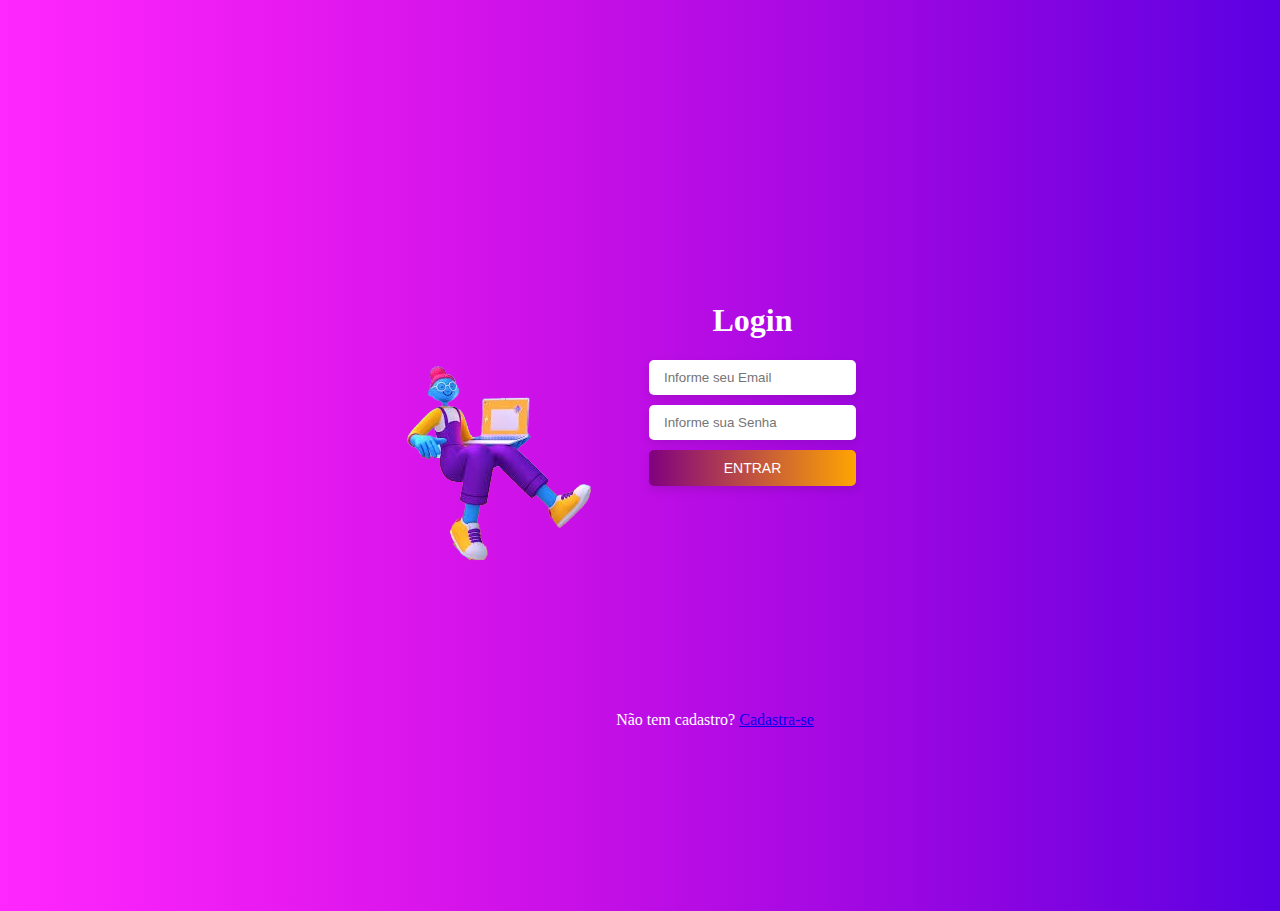
<file: boletim/index.html>
<!DOCTYPE html>
<html lang="en">
<head>
    <meta charset="UTF-8">
    <meta name="viewport" content="width=device-width, initial-scale=1.0">
    <link rel="stylesheet" href="assets/css/style.css">
    <title>Login</title>
</head>
<body>
    
    <main class="login">
        <div class="container">
            <div class="image">
                <img src="./assets/img/logo.png" alt="">
            </div>
            <div class="login">
                <h1 class="tex1">Login</h1>
                <input type="text" name="email" id="email" placeholder="Informe seu Email">
                <input type="password" name="senha" id="senha" placeholder="Informe sua Senha">
                <button class="btn" onclick="logar()">Entrar</button>
            </div>
           
        </div>
        <p class="cad">Não tem cadastro? <a href="cad1">Cadastra-se</a></p>
    </main>


<script src="assets/script/script.js"></script>
</body>
</html>
</file>
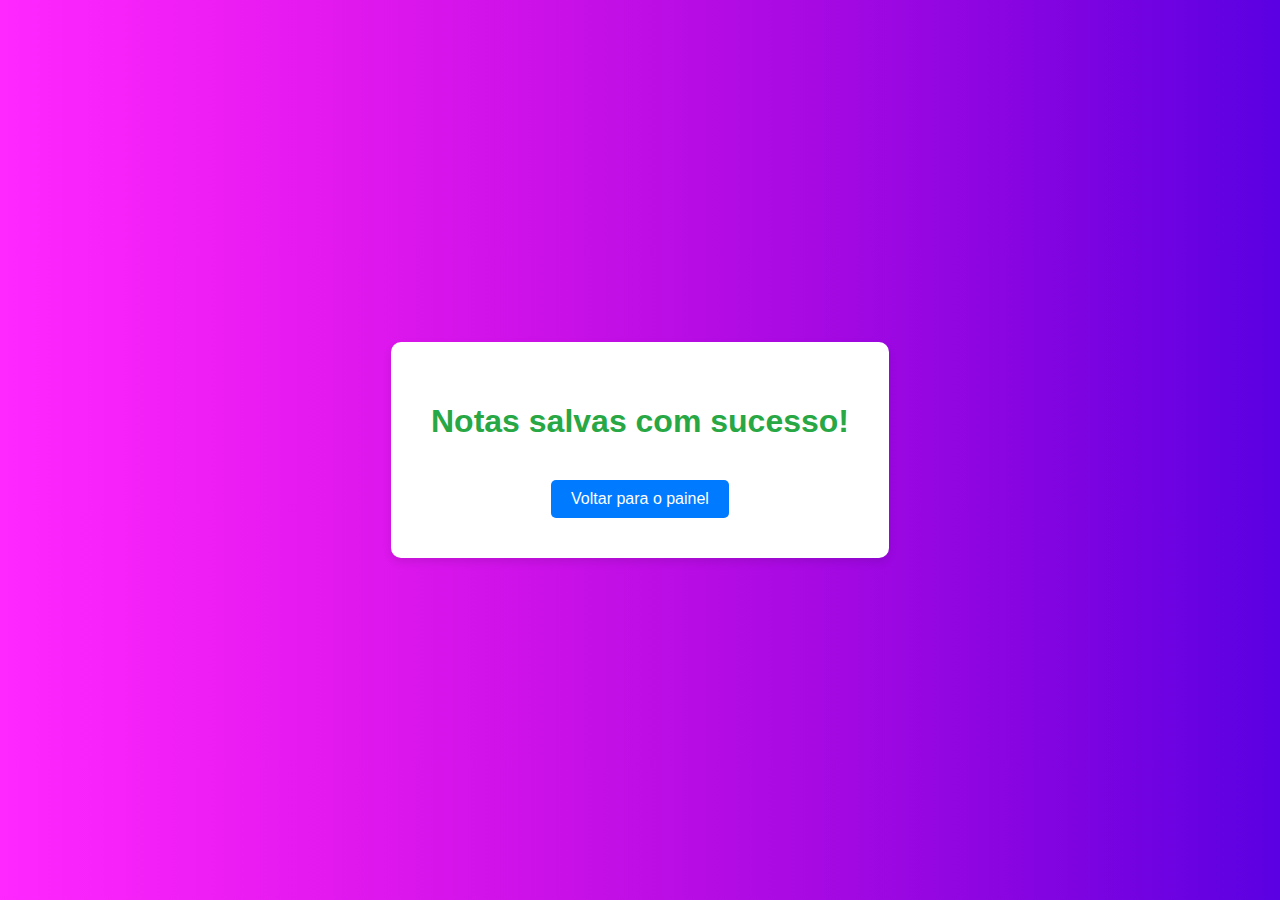
<file: boletim/confirmacao.html>
<!DOCTYPE html>
<html lang="pt-br">
<head>
    <meta charset="UTF-8">
    <meta name="viewport" content="width=device-width, initial-scale=1.0">
    <title>Confirmação</title>
    <style>
        body {
            font-family: Arial, sans-serif;
            background-color: #f8f9fa;
            display: flex;
            justify-content: center;
            align-items: center;
            height: 100vh;
            margin: 0;
            background: linear-gradient(to right, #9B30FF, #4B0082), linear-gradient(to right, #FF69B4, #8A2BE2);
            background-blend-mode: overlay;
        }
        .container {
            background-color: #fff;
            padding: 40px;
            border-radius: 10px;
            box-shadow: 0 4px 8px rgba(0, 0, 0, 0.1);
            text-align: center;
        }
        h1 {
            color: #28a745;
            margin-bottom: 20px;
        }
        a {
            display: inline-block;
            margin-top: 20px;
            padding: 10px 20px;
            border-radius: 5px;
            background-color: #007bff;
            color: #fff;
            text-decoration: none;
            transition: background-color 0.3s, color 0.3s;
        }
        a:hover {
            background-color: #0056b3;
        }
    </style>
</head>
<body>
    <div class="container">
        <h1>Notas salvas com sucesso!</h1>
        <a href="painel.html">Voltar para o painel</a>
    </div>
</body>
</html>
</file>
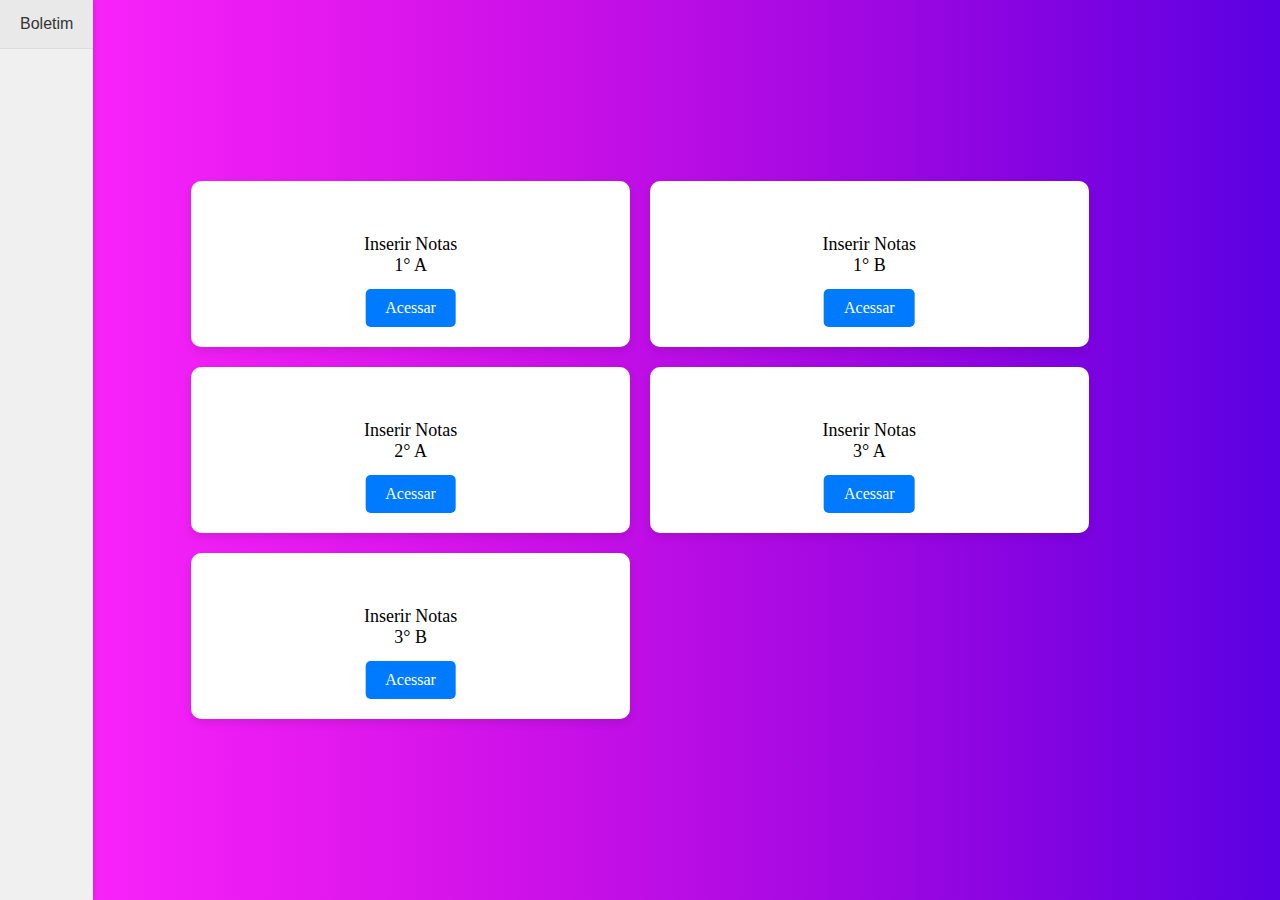
<file: boletim/painel.html>
<!DOCTYPE html>
<html lang="pt-br">
<head>
<meta charset="UTF-8">
<meta name="viewport" content="width=device-width, initial-scale=1.0">
<link rel="stylesheet" href="./assets/css/style.css">
<title>Painel do Usuário</title>
<style>
  p{
    color: #000;
    font-size: 18px;
    font-family: cursive;
    text-align: center  ;
  }
 
</style>
</head>
<body>

<!-- Painel do Menu Lateral -->
<div class="menu-lateral">
  <!-- <a href="alunos.html" class="item-menu ativo">Alunos</a> -->
  <a href="painel_boletim.html" class="item-menu">Boletim</a>
  <!-- <a href="professores.html" class="item-menu">Professores</a> -->
  <!-- <a href="#disciplinas" class="item-menu">Disciplinas</a> -->
  <!-- <a href="inserir_nota.php" class="item-menu">Notas</a> -->
</div>


<section id="turmas">
 
    <div class="card-turma">
      <p>Inserir Notas<br>
        1° A
      </p>
    <br>
      <a href="inserir_notas1A.php" class="botao-acessar">Acessar</a>
      
    </div>
    <div class="card-turma">
      <p>Inserir Notas<br>
        1° B
      </p>
    <br>
      <a href="inserir_nota.php" class="botao-acessar">Acessar</a>
    </div>
    <div class="card-turma">
      <p>Inserir Notas<br>
        2° A
      </p>
    <br>
      <a href="inserir_notas2A.php" class="botao-acessar">Acessar</a>
    </div>
    <div class="card-turma">
      <p>Inserir Notas<br>
        3° A
      </p>
    <br>
      <a href="inserir_nota_3A.php" class="botao-acessar">Acessar</a>
    </div>
    <div class="card-turma">
      <p>Inserir Notas<br>
        3° B
      </p>
    <br>
      <a href="inserir_nota_3B.php" class="botao-acessar">Acessar</a>
    </div>
  </section>

  
</body>
</html>
</file>
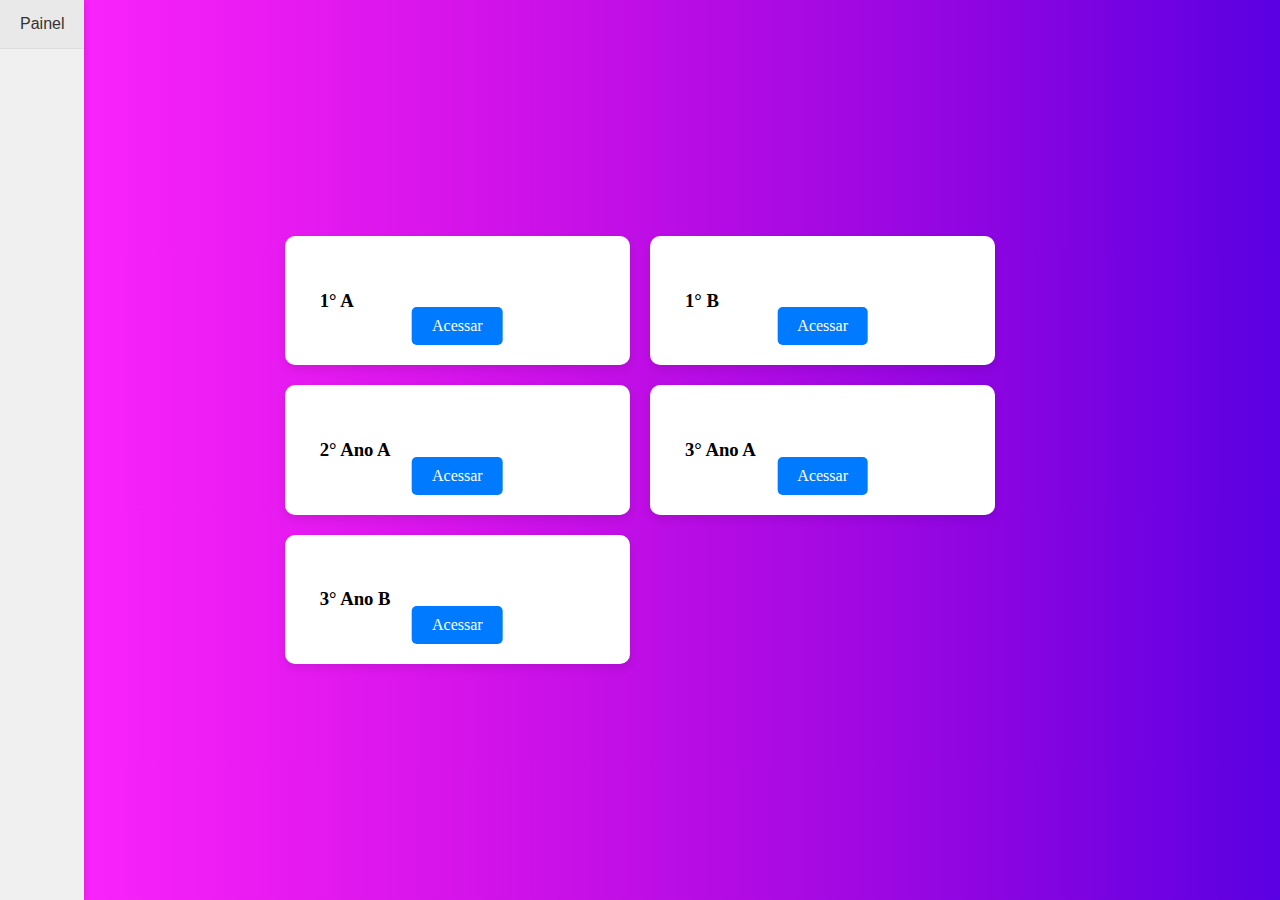
<file: boletim/painel_boletim.html>
<!DOCTYPE html>
<html lang="pt-br">
<head>
<meta charset="UTF-8">
<meta name="viewport" content="width=device-width, initial-scale=1.0">
<link rel="stylesheet" href="./assets/css/style.css">
<title>Painel do Usuário</title>
<style>
    h1{
        margin-top: -520px;
      
    }
</style>
</head>
<body>

<!-- Painel do Menu Lateral -->
<div class="menu-lateral">
  <!-- <a href="alunos.html" class="item-menu ativo">Alunos</a> -->
  <a href="painel.html" class="item-menu">Painel</a>
  <!-- <a href="professores.html" class="item-menu">Professores</a> -->
  <!-- <a href="#disciplinas" class="item-menu">Disciplinas</a> -->
  <!-- <a href="inserir_nota.php" class="item-menu">Notas</a> -->
</div>

<section id="turmas">
  <div class="card-turma">
    <h3>1° A</h3>
    <a href="boletim_1A.php" class="botao-acessar">Acessar</a>
  </div>
    <div class="card-turma">
      <h3 class="tur">1° B</h3>
      <a href="boletim1ano.php" class="botao-acessar">Acessar</a>
    </div>
      
    <div class="card-turma">
      <h3>2° Ano A</h3>
      <a href="boletim2ano.php" class="botao-acessar">Acessar</a>
    </div>
    <div class="card-turma">
      <h3>3° Ano A</h3>
      <a href="boletim3ano.php" class="botao-acessar">Acessar</a>
    </div>
    <div class="card-turma">
      <h3>3° Ano B</h3>
      <a href="boletim3Bano.php" class="botao-acessar">Acessar</a>
    </div> 
  </section>
  
  
</body>
</html>
</file>
<file: boletim/assets/css/style.css>
body{
    margin: 0;
    padding: 0;
    height: 100vh;
    display: flex;
    justify-content: center;
    align-items: center;
    background: linear-gradient(to right, #9B30FF, #4B0082), linear-gradient(to right, #FF69B4, #8A2BE2);
    background-blend-mode: overlay;
    color:#fff;
}


.container {
    display: flex;
    align-items: center;
    justify-content: center; /* Centralizar horizontalmente */
    height: 100vh; /* Definir a altura total da janela de visualização */
}

.login {
    margin: 20px; /* Adicione margens para separar os elementos */
    text-align: center; /* Centralizar elementos dentro do login */
    display: flex;
    flex-direction: column; /* Organizar elementos em colunas */
    margin-top: -125px;
}

.login input, .login button {
    margin-bottom: 10px; /* Adicionar espaço entre os elementos */
}

.cad {
    text-align: center;
    margin-left: 150px;
    margin-top: -200px;
}

/* Estilo dos campos de input */
input {
    border-radius: 5px; /* cantos arredondados */
    box-shadow: 0px 4px 8px rgba(0, 0, 0, 0.1); /* sombra sutil */
    border: none; /* sem borda */
    padding: 10px 15px; /* espaçamento interno */
    margin-bottom: 15px; /* espaçamento entre os campos */
  }
  
  /* Estilo do texto */
  .texto {
    color: #333; /* cor do texto */
    font-family: 'Arial', sans-serif; /* tipo de fonte */
    font-size: 14px; /* tamanho da fonte */
    text-align: center; /* alinhamento do texto */
  }
  
  /* Estilo do botão */
  button {
    display: flex;
    justify-content: center;
    border-radius: 5px; /* cantos arredondados */
    background-image: linear-gradient(to right, purple, orange); /* gradiente do fundo */
    box-shadow: 0px 4px 8px rgba(0, 0, 0, 0.1); /* sombra sutil */
    border: none; /* sem borda */
    padding: 10px 15px; /* espaçamento interno */
    color: white; /* cor do texto */
    font-family: 'Arial', sans-serif; /* tipo de fonte */
    font-size: 14px; /* tamanho da fonte */
    text-transform: uppercase; /* texto em maiúsculas */
    cursor: pointer; /* cursor do mouse */
    transition: background-color 0.3s; /* transição suave de cores */
  }
  
  button:hover {
    background-image: linear-gradient(to right, orange, purple); /* gradiente do fundo ao passar o mouse */
  }
  
  /* Estilo do link de cadastro */
  .signup-link {
    color: pink; /* cor do link de cadastro */
    font-family: 'Arial', sans-serif; /* tipo de fonte */
    font-size: 14px; /* tamanho da fonte */
    text-decoration: none; /* sem sublinhado */
  }
  
  .signup-link:hover {
    text-decoration: underline; /* sublinhado ao passar o mouse */
  }
  

  /* Estilo do painel do menu lateral */
.menu-lateral {
    background-color: #f0f0f0; /* cor de fundo do menu */
    /* width: 250px; largura do menu */
    height: 100vh; /* altura total da tela */
    box-shadow: 2px 0px 5px rgba(0, 0, 0, 0.1); /* sombra sutil */
    position: fixed; /* fixo na tela */
    left: 0; /* alinhado à esquerda */
    top: 0; /* alinhado ao topo */
    overflow-y: auto; /* barra de rolagem se necessário */
  }
  
  /* Estilo dos itens do menu */
  .item-menu {
    padding: 15px 20px; /* espaçamento interno */
    border-bottom: 1px solid #ddd; /* linha divisória */
    color: #333; /* cor do texto */
    font-family: 'Arial', sans-serif; /* tipo de fonte */
    font-size: 16px; /* tamanho da fonte */
    text-decoration: none; /* sem sublinhado */
    display: block; /* ocupa a largura toda */
    transition: background-color 0.3s; /* transição suave de cores */
  }
  
  .item-menu:hover {
    background-color: #e9e9e9; /* cor de fundo ao passar o mouse */
  }
  
  /* Estilo do item ativo */
  .item-menu.ativo {
    background-color: #ddd; /* cor de fundo do item ativo */
    color: purple; /* cor do texto do item ativo */
  }
  
  /* HTML estrutura do menu */

  #turmas {
    display: flex;
    flex-wrap: wrap; /* Permite que os itens sejam alinhados em múltiplas linhas */
    justify-content: flex-start; /* Alinha os itens ao início do container */
    padding: 20px;
  }

.card-turma {
    background-color: #ffffff;
    border-radius: 10px;
    box-shadow: 0 4px 8px rgba(0, 0, 0, 0.1);
    margin: 10px;
    padding: 35px;
    width: calc(50% - 20px); /* Ajusta a largura para caber dois elementos por linha */
    box-sizing: border-box; /* Garante que padding e border sejam incluídos na largura total */
    position: relative;
}




/* Restante do seu CSS permanece inalterado */

.card-turma:hover {
    box-shadow: 0 6px 12px rgba(0, 0, 0, 0.2);
}

.botao-acessar {
    background-color: #007bff;
    border: none;
    border-radius: 5px;
    color: white;
    padding: 10px 20px;
    text-decoration: none;
    position: absolute;
    bottom: 20px;
    left: 50%;
    transform: translateX(-50%);
}

.botao-acessar:hover {
    background-color: #0056b3;
}

.card-turma h3 {
    color: #000000;
}

.tur {
    color: #000000;
}
.for {
  display: flex;
  flex-direction: column;
  align-items: center; /* Alinha horizontalmente ao centro */
  justify-content: center; /* Alinha verticalmente ao centro */
  height: 100vh; /* Faz a div .for ocupar toda a altura da tela */
}

h2 {
  /* text-align: center; Alinha o texto do h2 ao centro */
  margin-top: 150px;
  font-size: 35px;
  margin-left: 150px;
  font-family: 'Courier New', Courier, monospace;
}

form {
  max-width: 800px;
  /* margin: auto; Alinha o formulário ao centro */
  padding: 60px;
  background: #fff;
  border-radius: 10px;
  box-shadow: 0 0 10px rgba(0, 0, 0, 0.1); /* Adiciona uma sombra ao formulário */
  margin-left: 150px;
  margin-bottom: 120px;
}

/* Estilização dos rótulos */
form label {
  display: block;
  margin-top: 10px;
  color: #000000;
 font: optional;
 font-size: medium;
  
}

/* Estilização dos campos de entrada */
form input[type="text"],
form input[type="date"],
form input[type="number"],
form input[type="tel"],
form input[type="email"],
form select {
  width: 80%;
  padding: 10px;
  margin-top: 5px;
  border: 1px solid #ddd;
  border-radius: 4px;
}

/* Estilização do botão de envio */
form button {
 justify-content: center;
  padding: 10px;
  color: white;
  border: none;
  border-radius: 4px;
  cursor: pointer;
  margin-top: 30px;
  margin-left: 310px;
}

form button:hover {
  background-color: #4cae4c; /* Cor verde mais escura ao passar o mouse */
}

/* Estilização para alinhar os campos em três colunas */
.linha {
  display: flex;
  justify-content: space-between;
}

.campo {
  flex: 1;
}

/* Responsividade para telas menores */
@media (max-width: 768px) {
  .linha {
    flex-direction: column;
  }

  .campo {
    margin-right: 0;
    margin-bottom: 10px;
  }
}
</file>
